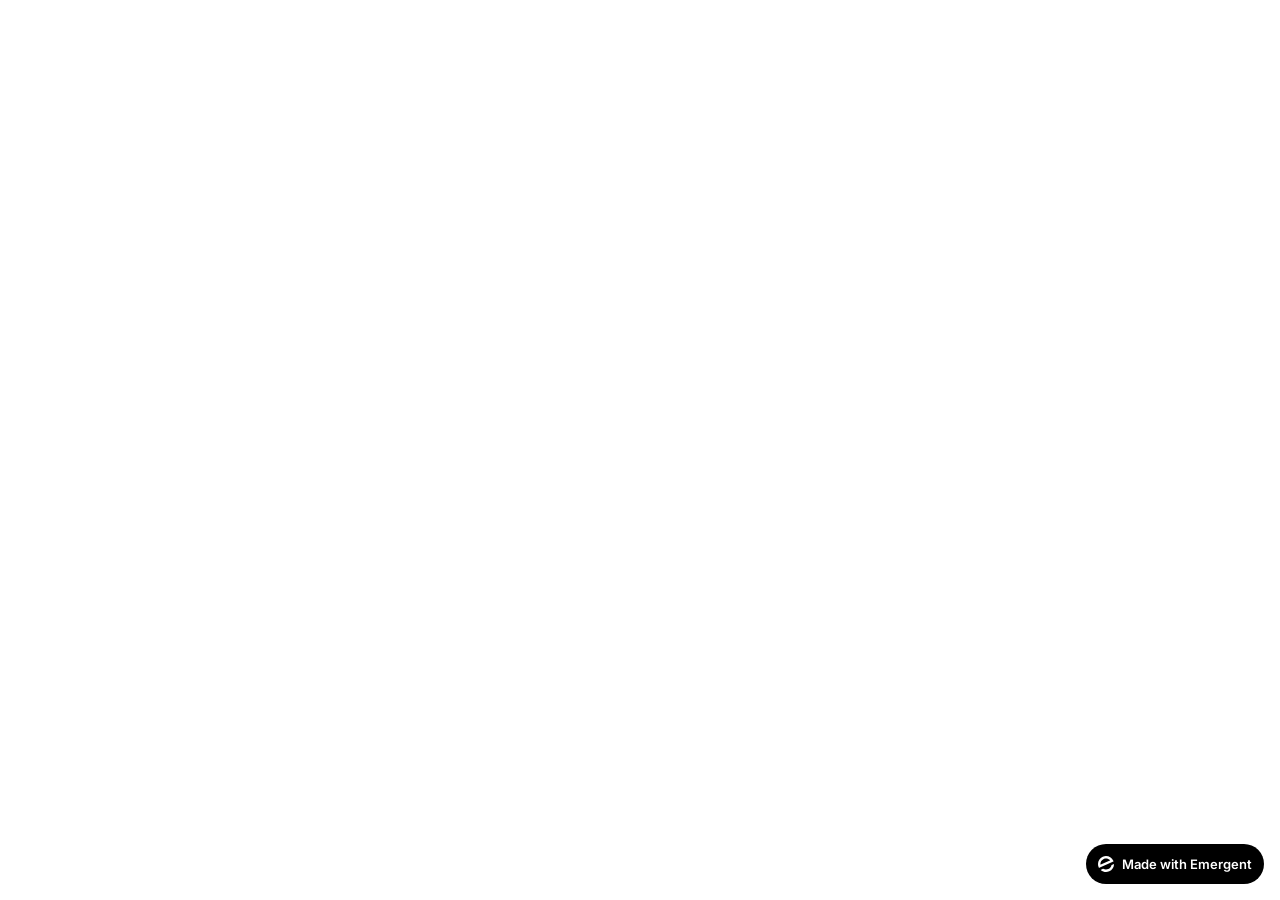
<file: frontend/public/index.html>
<!doctype html>
<html lang="en">
    <head>
        <meta charset="utf-8" />
        <meta name="viewport" content="width=device-width, initial-scale=1" />
        <meta name="theme-color" content="#000000" />
        <meta name="description" content="A product of emergent.sh" />
        <link rel="preconnect" href="https://fonts.googleapis.com" />
        <link rel="preconnect" href="https://fonts.gstatic.com" crossorigin />
        <link href="https://fonts.googleapis.com/css2?family=Inter:wght@600&display=swap" rel="stylesheet" />
        <!--
        manifest.json provides metadata used when your web app is installed on a
        user's mobile device or desktop. See https://developers.google.com/web/fundamentals/web-app-manifest/
        -->
        <!--
        Notice the use of %PUBLIC_URL% in the tags above.
        It will be replaced with the URL of the `public` folder during the build.
        Only files inside the `public` folder can be referenced from the HTML.

        Unlike "/favicon.ico" or "favicon.ico", "%PUBLIC_URL%/favicon.ico" will
        work correctly both with client-side routing and a non-root public URL.
        Learn how to configure a non-root public URL by running `npm run build`.
        -->
        <title>Emergent | Fullstack App</title>
        <script>window.addEventListener("error",function(e){if(e.error instanceof DOMException&&e.error.name==="DataCloneError"&&e.message&&e.message.includes("PerformanceServerTiming")){e.stopImmediatePropagation();e.preventDefault()}},true);</script>
        <script src="https://assets.emergent.sh/scripts/emergent-main.js"></script>
    </head>
    <body>
        <noscript>You need to enable JavaScript to run this app.</noscript>
        <div id="root"></div>
        <!--
      This HTML file is a template.
      If you open it directly in the browser, you will see an empty page.

      You can add webfonts, meta tags, or analytics to this file.
      The build step will place the bundled scripts into the <body> tag.

      To begin the development, run `npm start` or `yarn start`.
      To create a production bundle, use `npm run build` or `yarn build`.
    -->
        <a
            id="emergent-badge"
            target="_blank"
            href="https://app.emergent.sh/?utm_source=emergent-badge"
            style="
                display: inline-flex !important;
                box-sizing: border-box;
                width: 178px;
                height: 40px;
                padding: 8px 12px 8px 12px;
                align-items: center !important;
                gap: 8px;
                border-radius: 50px !important;
                background: #000 !important;
                position: fixed !important;
                bottom: 16px;
                right: 16px;
                text-decoration: none;
                font-family: -apple-system, BlinkMacSystemFont,
                    &quot;Segoe UI&quot;, Roboto, Oxygen, Ubuntu, Cantarell,
                    &quot;Open Sans&quot;, &quot;Helvetica Neue&quot;,
                    sans-serif !important;
                font-size: 12px !important;
                z-index: 9999 !important;
            "
        >
            <svg xmlns="http://www.w3.org/2000/svg" width="16" height="16" viewBox="0 0 16 16" fill="none">
                <path d="M15.5702 8.13142C15.7729 8.0412 16.0007 8.18878 15.9892 8.4103C15.8374 11.3192 14.0965 14.0405 11.2531 15.3065C8.40964 16.5725 5.2224 16.0453 2.95912 14.2117C2.78676 14.072 2.82955 13.804 3.03219 13.7137L4.95677 12.8568C5.04866 12.8159 5.15446 12.823 5.24204 12.8725C6.73377 13.7153 8.59176 13.8649 10.2772 13.1145C11.9626 12.3641 13.0947 10.8833 13.4665 9.21075C13.4883 9.11256 13.5539 9.02918 13.6457 8.98827L15.5702 8.13142Z" fill="white"/>
                <path fill-rule="evenodd" clip-rule="evenodd" d="M15.3066 4.74698L15.5067 5.19653C15.5759 5.35178 15.5061 5.53366 15.3508 5.60278L1.29992 11.8586C1.14467 11.9278 0.962794 11.8579 0.893675 11.7027L0.701732 11.2716L0.693457 11.2531C-1.10317 7.21778 0.711626 2.49007 4.74692 0.693443C8.78221 -1.10318 13.51 0.711693 15.3066 4.74698ZM2.82356 8.55367C2.63552 8.63739 2.41991 8.51617 2.40853 8.31065C2.28373 6.05724 3.53858 3.85787 5.72286 2.88536C7.90715 1.91286 10.3813 2.45199 11.9724 4.05256C12.1175 4.19854 12.0633 4.43988 11.8753 4.5236L2.82356 8.55367Z" fill="white"/>
            </svg>
            <p
                style="
                    color: #FFF !important;
                    font-family: 'Inter', sans-serif !important;
                    font-size: 13px !important;
                    font-style: normal !important;
                    font-weight: 600 !important;
                    line-height: 20px !important;
                    margin: 0 !important;
                    white-space: nowrap !important;
                "
            >
                Made with Emergent
            </p>
        </a>
        <script>
            !(function (t, e) {
                var o, n, p, r;
                e.__SV ||
                    ((window.posthog = e),
                    (e._i = []),
                    (e.init = function (i, s, a) {
                        function g(t, e) {
                            var o = e.split(".");
                            2 == o.length && ((t = t[o[0]]), (e = o[1])),
                                (t[e] = function () {
                                    t.push(
                                        [e].concat(
                                            Array.prototype.slice.call(
                                                arguments,
                                                0,
                                            ),
                                        ),
                                    );
                                });
                        }
                        ((p = t.createElement("script")).type =
                            "text/javascript"),
                            (p.crossOrigin = "anonymous"),
                            (p.async = !0),
                            (p.src =
                                s.api_host.replace(
                                    ".i.posthog.com",
                                    "-assets.i.posthog.com",
                                ) + "/static/array.js"),
                            (r =
                                t.getElementsByTagName(
                                    "script",
                                )[0]).parentNode.insertBefore(p, r);
                        var u = e;
                        for (
                            void 0 !== a ? (u = e[a] = []) : (a = "posthog"),
                                u.people = u.people || [],
                                u.toString = function (t) {
                                    var e = "posthog";
                                    return (
                                        "posthog" !== a && (e += "." + a),
                                        t || (e += " (stub)"),
                                        e
                                    );
                                },
                                u.people.toString = function () {
                                    return u.toString(1) + ".people (stub)";
                                },
                                o =
                                    "init me ws ys ps bs capture je Di ks register register_once register_for_session unregister unregister_for_session Ps getFeatureFlag getFeatureFlagPayload isFeatureEnabled reloadFeatureFlags updateEarlyAccessFeatureEnrollment getEarlyAccessFeatures on onFeatureFlags onSurveysLoaded onSessionId getSurveys getActiveMatchingSurveys renderSurvey canRenderSurvey canRenderSurveyAsync identify setPersonProperties group resetGroups setPersonPropertiesForFlags resetPersonPropertiesForFlags setGroupPropertiesForFlags resetGroupPropertiesForFlags reset get_distinct_id getGroups get_session_id get_session_replay_url alias set_config startSessionRecording stopSessionRecording sessionRecordingStarted captureException loadToolbar get_property getSessionProperty Es $s createPersonProfile Is opt_in_capturing opt_out_capturing has_opted_in_capturing has_opted_out_capturing clear_opt_in_out_capturing Ss debug xs getPageViewId captureTraceFeedback captureTraceMetric".split(
                                        " ",
                                    ),
                                n = 0;
                            n < o.length;
                            n++
                        )
                            g(u, o[n]);
                        e._i.push([i, s, a]);
                    }),
                    (e.__SV = 1));
            })(document, window.posthog || []);
            posthog.init("phc_xAvL2Iq4tFmANRE7kzbKwaSqp1HJjN7x48s3vr0CMjs", {
                api_host: "https://us.i.posthog.com",
                person_profiles: "identified_only", // or 'always' to create profiles for anonymous users as well,
                session_recording: {
                    recordCrossOriginIframes: true,
                    capturePerformance: false,
                },
            });
        </script>
    </body>
</html>
</file>
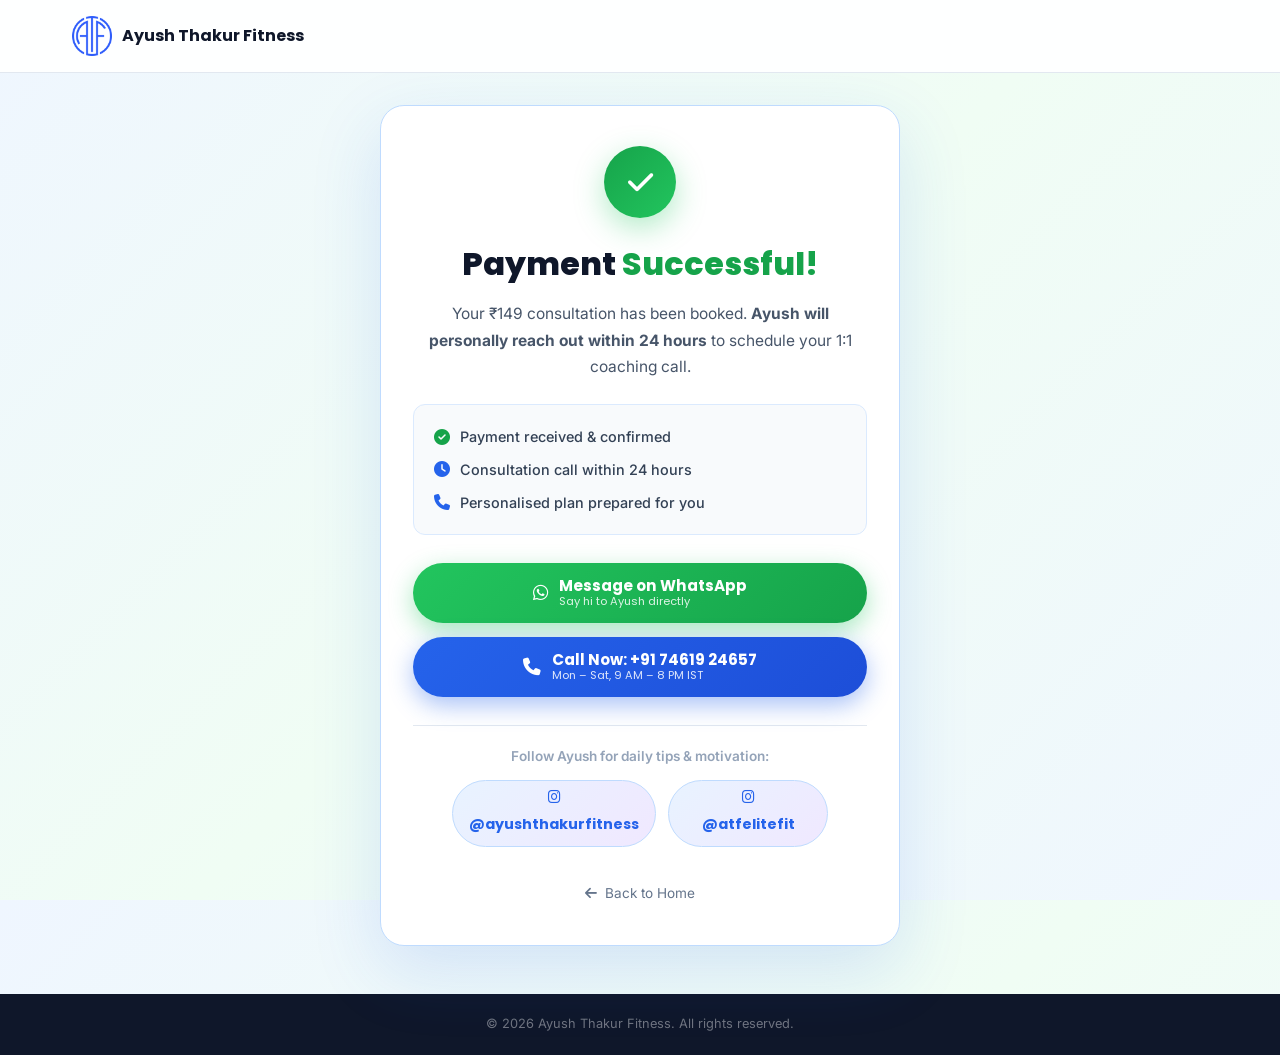
<file: website/thankyou.html>
<!DOCTYPE html>
<html lang="en">
<head>
    <meta charset="UTF-8">
    <meta name="viewport" content="width=device-width, initial-scale=1.0">
    <title>Payment Successful | Ayush Thakur Fitness</title>
    <link rel="icon" type="image/x-icon" href="favicon.ico">
    <link rel="icon" type="image/png" sizes="32x32" href="images/favicon-32.png">
    <link rel="apple-touch-icon" href="images/apple-touch-icon.png">

    <!-- Google Fonts -->
    <link rel="preconnect" href="https://fonts.googleapis.com">
    <link rel="preconnect" href="https://fonts.gstatic.com" crossorigin>
    <link href="https://fonts.googleapis.com/css2?family=Poppins:wght@400;500;600;700;800;900&family=Inter:wght@400;500;600&display=swap" rel="stylesheet">

    <!-- Font Awesome -->
    <link rel="stylesheet" href="https://cdnjs.cloudflare.com/ajax/libs/font-awesome/6.5.0/css/all.min.css">

    <!-- CSS -->
    <link rel="stylesheet" href="css/style.css">

    <!-- Meta Pixel Code — Fires on final conversion (post-payment) -->
    <script>
    !function(f,b,e,v,n,t,s)
    {if(f.fbq)return;n=f.fbq=function(){n.callMethod?
    n.callMethod.apply(n,arguments):n.queue.push(arguments)};
    if(!f._fbq)f._fbq=n;n.push=n;n.loaded=!0;n.version='2.0';
    n.queue=[];t=b.createElement(e);t.async=!0;
    t.src=v;s=b.getElementsByTagName(e)[0];
    s.parentNode.insertBefore(t,s)}(window,document,'script',
    'https://connect.facebook.net/en_US/fbevents.js');
    fbq('init', '891206890606172');
    fbq('track', 'PageView');
    fbq('track', 'Purchase', {
        value: 149,
        currency: 'INR',
        content_name: 'ATF ₹149 Consultation',
        content_category: 'Fitness Coaching'
    });
    </script>
    <noscript>
        <img height="1" width="1" style="display:none"
        src="https://www.facebook.com/tr?id=891206890606172&ev=Purchase&noscript=1"/>
    </noscript>

    <style>
        /* ---- Thank You Page Specific Styles ---- */
        .ty-page {
            background: linear-gradient(135deg, #EFF6FF 0%, #F0FDF4 50%, #EFF6FF 100%);
            min-height: 100vh;
        }
        .ty-main {
            display: flex;
            align-items: center;
            justify-content: center;
            min-height: calc(100vh - 80px);
            padding: 2rem 1rem 3rem;
        }
        .ty-card {
            background: #fff;
            border-radius: 24px;
            padding: 2.5rem 2rem;
            box-shadow: 0 25px 70px rgba(37,99,235,0.15);
            border: 1px solid #BFDBFE;
            max-width: 520px;
            width: 100%;
            text-align: center;
        }
        .ty-icon-wrap {
            display: flex;
            justify-content: center;
            margin-bottom: 1.25rem;
        }
        .ty-icon {
            width: 72px;
            height: 72px;
            background: linear-gradient(135deg, #16A34A, #22C55E);
            border-radius: 50%;
            display: flex;
            align-items: center;
            justify-content: center;
            font-size: 1.8rem;
            color: #fff;
            box-shadow: 0 10px 30px rgba(34,197,94,0.35);
            animation: successPop 0.5s cubic-bezier(0.175,0.885,0.32,1.275) both;
        }
        @keyframes successPop {
            0% { transform: scale(0); opacity: 0; }
            100% { transform: scale(1); opacity: 1; }
        }
        .ty-h1 {
            font-family: 'Poppins', sans-serif;
            font-size: clamp(1.5rem, 5vw, 2rem);
            font-weight: 800;
            color: #0F172A;
            margin-bottom: 0.75rem;
        }
        .ty-h1 span { color: #16A34A; }
        .ty-msg {
            font-size: 0.97rem;
            color: #475569;
            line-height: 1.7;
            margin-bottom: 1.5rem;
        }
        .ty-details {
            background: #F8FAFC;
            border-radius: 12px;
            padding: 1.25rem;
            margin-bottom: 1.75rem;
            display: flex;
            flex-direction: column;
            gap: 0.6rem;
        }
        .ty-detail-item {
            display: flex;
            align-items: center;
            gap: 0.65rem;
            font-size: 0.9rem;
            color: #334155;
            font-weight: 500;
        }
        .ty-detail-item i.fa-check-circle { color: #16A34A; }
        .ty-detail-item i.fa-clock { color: #2563EB; }
        .ty-detail-item i.fa-phone { color: #2563EB; }

        /* ---- CTA Action Buttons ---- */
        .ty-action-btns {
            display: flex;
            flex-direction: column;
            gap: 0.85rem;
            margin-bottom: 1.75rem;
        }
        .ty-btn {
            display: flex;
            align-items: center;
            justify-content: center;
            gap: 0.65rem;
            padding: 0.9rem 1.5rem;
            border-radius: 50px;
            font-family: 'Poppins', sans-serif;
            font-size: 0.95rem;
            font-weight: 700;
            text-decoration: none;
            transition: transform 0.2s ease, box-shadow 0.2s ease;
            cursor: pointer;
            border: none;
        }
        .ty-btn:hover {
            transform: translateY(-2px);
        }
        .ty-btn-wa {
            background: linear-gradient(135deg, #22C55E, #16A34A);
            color: #fff;
            box-shadow: 0 8px 25px rgba(34,197,94,0.4);
        }
        .ty-btn-wa:hover { box-shadow: 0 12px 30px rgba(34,197,94,0.5); }
        .ty-btn-call {
            background: linear-gradient(135deg, #2563EB, #1D4ED8);
            color: #fff;
            box-shadow: 0 8px 25px rgba(37,99,235,0.4);
        }
        .ty-btn-call:hover { box-shadow: 0 12px 30px rgba(37,99,235,0.5); }
        .ty-btn i { font-size: 1.1rem; }
        .ty-btn-label { display: flex; flex-direction: column; align-items: flex-start; line-height: 1.2; }
        .ty-btn-label small { font-size: 0.7rem; font-weight: 400; opacity: 0.85; }

        /* ---- Social Section ---- */
        .ty-social-section {
            border-top: 1px solid #E2E8F0;
            padding-top: 1.25rem;
            margin-bottom: 1.25rem;
        }
        .ty-social-label {
            font-size: 0.85rem;
            color: #94A3B8;
            margin-bottom: 0.75rem;
        }
        .ty-social-btns {
            display: flex;
            gap: 0.75rem;
            justify-content: center;
            flex-wrap: wrap;
        }
        .ty-social-btn {
            display: flex;
            align-items: center;
            gap: 0.5rem;
            padding: 0.6rem 1rem;
            border-radius: 50px;
            background: linear-gradient(135deg, #E8F3FF, #F0E8FF);
            text-decoration: none;
            color: #2563EB;
            font-size: 0.8rem;
            font-weight: 600;
            border: 1px solid #BFDBFE;
            transition: transform 0.2s ease;
        }
        .ty-social-btn:hover { transform: translateY(-2px); }
        .ty-social-btn i { font-size: 0.9rem; }
        .ty-back-btn {
            display: inline-flex;
            align-items: center;
            gap: 0.5rem;
            color: #64748B;
            font-size: 0.85rem;
            text-decoration: none;
            font-family: 'Inter', sans-serif;
        }
        .ty-back-btn:hover { color: #2563EB; }
        .ty-footer {
            background: #0F172A;
            color: #94A3B8;
            text-align: center;
            padding: 1.25rem;
            font-size: 0.8rem;
        }
    </style>
</head>
<body class="ty-page">
    <nav class="navbar" data-testid="ty-navbar">
        <div class="container nav-inner">
            <a href="index.html" class="nav-logo" data-testid="ty-nav-logo">
                <img src="images/logo.png" alt="ATF Fitness" height="44">
                <span>Ayush Thakur Fitness</span>
            </a>
        </div>
    </nav>

    <main class="ty-main" data-testid="thankyou-main">
        <div class="ty-card" data-testid="thankyou-card">
            <div class="ty-icon-wrap" data-testid="ty-success-icon">
                <div class="ty-icon">
                    <i class="fas fa-check"></i>
                </div>
            </div>
            <h1 class="ty-h1" data-testid="ty-heading">Payment <span>Successful!</span></h1>
            <p class="ty-msg" data-testid="ty-message">
                Your ₹149 consultation has been booked. <strong>Ayush will personally reach out within 24 hours</strong> to schedule your 1:1 coaching call.
            </p>
            <div class="ty-details" data-testid="ty-details">
                <div class="ty-detail-item">
                    <i class="fas fa-check-circle"></i>
                    <span>Payment received &amp; confirmed</span>
                </div>
                <div class="ty-detail-item">
                    <i class="fas fa-clock"></i>
                    <span>Consultation call within 24 hours</span>
                </div>
                <div class="ty-detail-item">
                    <i class="fas fa-phone"></i>
                    <span>Personalised plan prepared for you</span>
                </div>
            </div>

            <!-- WhatsApp + Call CTAs (tracked as conversions) -->
            <div class="ty-action-btns" data-testid="ty-action-btns">
                <a href="https://wa.me/917461924657?text=Hi%20Ayush%2C%20I%20just%20booked%20my%20%E2%82%B9149%20consultation.%20Looking%20forward%20to%20connecting!" 
                   target="_blank" rel="noopener"
                   class="ty-btn ty-btn-wa"
                   id="ty-whatsapp-btn"
                   data-testid="ty-whatsapp-btn">
                    <i class="fab fa-whatsapp"></i>
                    <div class="ty-btn-label">
                        <span>Message on WhatsApp</span>
                        <small>Say hi to Ayush directly</small>
                    </div>
                </a>
                <a href="tel:+917461924657"
                   class="ty-btn ty-btn-call"
                   id="ty-call-btn"
                   data-testid="ty-call-btn">
                    <i class="fas fa-phone"></i>
                    <div class="ty-btn-label">
                        <span>Call Now: +91 74619 24657</span>
                        <small>Mon – Sat, 9 AM – 8 PM IST</small>
                    </div>
                </a>
            </div>

            <div class="ty-social-section" data-testid="ty-social">
                <p class="ty-social-label">Follow Ayush for daily tips &amp; motivation:</p>
                <div class="ty-social-btns">
                    <a href="https://www.instagram.com/ayushthakurfitness" target="_blank" rel="noopener" class="ty-social-btn" data-testid="ty-insta-personal">
                        <i class="fab fa-instagram"></i>
                        <span>@ayushthakurfitness</span>
                    </a>
                    <a href="https://www.instagram.com/atfelitefit" target="_blank" rel="noopener" class="ty-social-btn" data-testid="ty-insta-atf">
                        <i class="fab fa-instagram"></i>
                        <span>@atfelitefit</span>
                    </a>
                </div>
            </div>
            <a href="index.html" class="ty-back-btn" data-testid="ty-back-btn">
                <i class="fas fa-arrow-left"></i> Back to Home
            </a>
        </div>
    </main>

    <footer class="ty-footer" data-testid="ty-footer">
        <p>&copy; 2026 Ayush Thakur Fitness. All rights reserved.</p>
    </footer>

    <script>
    // Track WhatsApp click as Lead conversion
    document.getElementById('ty-whatsapp-btn').addEventListener('click', function() {
        if (typeof fbq !== 'undefined') {
            fbq('track', 'Lead', {
                content_name: 'WhatsApp CTA - Thank You Page',
                content_category: 'Fitness Coaching',
                value: 149,
                currency: 'INR'
            });
        }
    });

    // Track Call click as Lead conversion
    document.getElementById('ty-call-btn').addEventListener('click', function() {
        if (typeof fbq !== 'undefined') {
            fbq('track', 'Lead', {
                content_name: 'Call CTA - Thank You Page',
                content_category: 'Fitness Coaching',
                value: 149,
                currency: 'INR'
            });
        }
    });
    </script>
</body>
</html>
</file>
<file: website/css/style.css>
/* =========================================
   ATF FITNESS — STYLE.CSS
   White + Blue + Gradient Theme
   ========================================= */

/* ---------- RESET & BASE ---------- */
*, *::before, *::after { box-sizing: border-box; margin: 0; padding: 0; }
html { scroll-behavior: smooth; font-size: 16px; }
html, body { height: 100%; }
body {
    font-family: 'Inter', sans-serif;
    color: #0F172A;
    background: #ffffff;
    line-height: 1.6;
    overflow-x: hidden;
    margin: 0;
    padding: 0;
}
img { max-width: 100%; display: block; }
a { text-decoration: none; color: inherit; }
ul { list-style: none; }
button { cursor: pointer; font-family: inherit; border: none; background: none; }
input, select, textarea { font-family: inherit; }

/* ---------- CSS VARIABLES ---------- */
:root {
    --blue-900: #1E3A8A;
    --blue-800: #1E40AF;
    --blue-700: #1D4ED8;
    --blue-600: #2563EB;
    --blue-500: #3B82F6;
    --blue-400: #60A5FA;
    --blue-200: #BFDBFE;
    --blue-100: #DBEAFE;
    --blue-50:  #EFF6FF;
    --white:    #FFFFFF;
    --gray-50:  #F8FAFC;
    --gray-100: #F1F5F9;
    --gray-200: #E2E8F0;
    --gray-400: #94A3B8;
    --gray-600: #475569;
    --gray-900: #0F172A;
    --red-500:  #EF4444;
    --green-500:#22C55E;
    --orange-500:#F97316;
    --gradient-main: linear-gradient(135deg, #1E3A8A 0%, #2563EB 60%, #60A5FA 100%);
    --gradient-soft: linear-gradient(160deg, #EFF6FF 0%, #DBEAFE 50%, #ffffff 100%);
    --gradient-hero: linear-gradient(160deg, #EFF6FF 0%, #DBEAFE 40%, #F8FAFC 100%);
    --shadow-sm:  0 1px 3px rgba(0,0,0,0.08);
    --shadow-md:  0 4px 16px rgba(37,99,235,0.10);
    --shadow-lg:  0 10px 40px rgba(37,99,235,0.15);
    --shadow-xl:  0 20px 60px rgba(37,99,235,0.20);
    --radius-sm:  8px;
    --radius-md:  16px;
    --radius-lg:  24px;
    --radius-xl:  32px;
    --transition: 0.3s ease;
    --container:  1200px;
}

/* ---------- CONTAINER ---------- */
.container {
    max-width: var(--container);
    margin: 0 auto;
    padding: 0 clamp(1rem, 4vw, 2rem);
}

/* ---------- SECTION BASE ---------- */
.section { padding: clamp(4rem, 8vw, 7rem) 0; }
.bg-white { background: var(--white); }
.bg-light { background: var(--gray-50); }
.bg-gradient { background: var(--gradient-main); }
.bg-gradient-soft { background: var(--gradient-soft); }
.text-center { text-align: center; }
.mt-2 { margin-top: 2rem; }

/* ---------- TYPOGRAPHY ---------- */
.section-label {
    display: inline-flex;
    align-items: center;
    gap: 0.5rem;
    font-family: 'Poppins', sans-serif;
    font-size: 0.75rem;
    font-weight: 700;
    letter-spacing: 0.15em;
    text-transform: uppercase;
    color: var(--blue-600);
    background: var(--blue-50);
    border: 1px solid var(--blue-200);
    padding: 0.3rem 0.85rem;
    border-radius: 50px;
    margin-bottom: 1rem;
}
.section-label.light { color: var(--blue-200); background: rgba(255,255,255,0.1); border-color: rgba(255,255,255,0.25); }

.section-h2 {
    font-family: 'Poppins', sans-serif;
    font-size: clamp(1.55rem, 3.6vw, 2.5rem);
    font-weight: 800;
    line-height: 1.2;
    color: var(--gray-900);
    margin-bottom: 1rem;
}
.section-h2.white { color: #fff; }
.section-sub {
    font-size: 1.05rem;
    color: var(--gray-600);
    max-width: 640px;
    margin-bottom: 3rem;
    line-height: 1.7;
}
.text-blue { color: var(--blue-600); }
.text-lightblue { color: var(--blue-200); }
.text-gradient {
    background: var(--gradient-main);
    -webkit-background-clip: text;
    -webkit-text-fill-color: transparent;
    background-clip: text;
}

/* ---------- BUTTONS ---------- */
.btn {
    display: inline-flex;
    align-items: center;
    justify-content: center;
    gap: 0.55rem;
    font-family: 'Poppins', sans-serif;
    font-weight: 600;
    font-size: 0.95rem;
    border-radius: 50px;
    padding: 0.75rem 1.75rem;
    transition: transform var(--transition), box-shadow var(--transition), background var(--transition);
    cursor: pointer;
    border: 2px solid transparent;
}
.btn-primary {
    background: var(--gradient-main);
    color: #fff;
    box-shadow: 0 4px 18px rgba(37,99,235,0.35);
}
.btn-primary:hover { transform: translateY(-2px); box-shadow: 0 8px 28px rgba(37,99,235,0.45); }
.btn-outline {
    background: transparent;
    color: var(--blue-600);
    border-color: var(--blue-600);
}
.btn-outline:hover { background: var(--blue-50); transform: translateY(-2px); }
.btn-ghost {
    background: rgba(255,255,255,0.15);
    color: var(--blue-700);
    border-color: var(--blue-200);
}
.btn-ghost:hover { background: var(--blue-50); }
.btn-white {
    background: #fff;
    color: var(--blue-700);
    box-shadow: 0 4px 18px rgba(0,0,0,0.12);
}
.btn-white:hover { transform: translateY(-2px); box-shadow: 0 8px 28px rgba(0,0,0,0.18); }
.btn-lg { padding: 0.9rem 2.2rem; font-size: 1rem; }
.btn-xl { padding: 1.1rem 2.8rem; font-size: 1.1rem; }
.btn-full { width: 100%; }

/* ============================================
   NAVBAR
   ============================================ */
.navbar {
    position: sticky;
    top: 0;
    z-index: 1000;
    background: rgba(255,255,255,0.92);
    backdrop-filter: blur(20px);
    -webkit-backdrop-filter: blur(20px);
    border-bottom: 1px solid var(--gray-200);
    transition: box-shadow var(--transition);
}
.navbar.scrolled { box-shadow: 0 4px 24px rgba(37,99,235,0.10); }

/* scroll-margin-top offsets navbar height for scrollIntoView accuracy */
#book-form, #hero, #results, #why, #media-coverage, #philosophy, #services, #testimonials, #faq {
    scroll-margin-top: 76px;
}
/* form-right is the direct scroll target on mobile — give it extra clearance */
#form-right, #leadForm {
    scroll-margin-top: 90px;
}
.nav-inner {
    display: flex;
    align-items: center;
    justify-content: space-between;
    height: 72px;
    gap: 1.5rem;
}
.nav-logo {
    display: flex;
    align-items: center;
    gap: 0.65rem;
    font-family: 'Poppins', sans-serif;
    font-weight: 700;
    font-size: 1rem;
    color: var(--gray-900);
    white-space: nowrap;
}
.nav-logo img { height: 40px; width: auto; }
.nav-links {
    display: flex;
    align-items: center;
    gap: 0.25rem;
    flex: 1;
    justify-content: center;
}
.nav-links a {
    font-family: 'Inter', sans-serif;
    font-weight: 500;
    font-size: 0.9rem;
    color: var(--gray-600);
    padding: 0.45rem 0.9rem;
    border-radius: var(--radius-sm);
    transition: color var(--transition), background var(--transition);
}
.nav-links a:hover { color: var(--blue-600); background: var(--blue-50); }
.nav-cta { padding: 0.55rem 1.4rem; font-size: 0.9rem; }
.nav-toggle {
    display: none;
    width: 40px; height: 40px;
    align-items: center; justify-content: center;
    border-radius: var(--radius-sm);
    background: var(--blue-50);
    color: var(--blue-600);
    font-size: 1.1rem;
}
.mobile-menu {
    display: none;
    flex-direction: column;
    padding: 1rem 1.5rem 1.5rem;
    background: #fff;
    border-top: 1px solid var(--gray-200);
    gap: 0.25rem;
}
.mobile-menu.open { display: flex; }
.mobile-link {
    font-family: 'Inter', sans-serif;
    font-weight: 500;
    font-size: 1rem;
    color: var(--gray-700, var(--gray-600));
    padding: 0.75rem 1rem;
    border-radius: var(--radius-sm);
    transition: background var(--transition), color var(--transition);
}
.mobile-link:hover { background: var(--blue-50); color: var(--blue-600); }
.mobile-cta { margin-top: 0.5rem; justify-content: center; }

/* ============================================
   HERO
   ============================================ */
.hero {
    position: relative;
    background: var(--gradient-hero);
    padding: clamp(3.5rem, 7vw, 6rem) 0 clamp(2rem, 4vw, 4rem);
    overflow: hidden;
    min-height: 88vh;
    display: flex;
    align-items: center;
}
.hero-bg { position: absolute; inset: 0; overflow: hidden; pointer-events: none; }
.hero-blob {
    position: absolute;
    border-radius: 50%;
    filter: blur(80px);
    opacity: 0.35;
}
.hero-blob-1 {
    width: 600px; height: 600px;
    background: radial-gradient(circle, var(--blue-400), transparent);
    top: -200px; right: -100px;
}
.hero-blob-2 {
    width: 400px; height: 400px;
    background: radial-gradient(circle, var(--blue-200), transparent);
    bottom: -100px; left: -100px;
}
.hero-grid {
    display: grid;
    grid-template-columns: 1fr 1fr;
    gap: clamp(2rem, 5vw, 4rem);
    align-items: center;
    position: relative;
    z-index: 2;
}
.hero-content { display: flex; flex-direction: column; gap: 1.5rem; }
.hero-badge {
    display: inline-flex;
    align-items: center;
    gap: 0.5rem;
    background: rgba(37,99,235,0.08);
    border: 1px solid var(--blue-200);
    padding: 0.4rem 1rem;
    border-radius: 50px;
    font-family: 'Inter', sans-serif;
    font-size: 0.82rem;
    font-weight: 600;
    color: var(--blue-700);
    width: fit-content;
    animation: fadeInDown 0.6s ease both;
}
.hero-badge i { color: var(--blue-500); font-size: 0.9rem; }
.hero-h1 {
    font-family: 'Poppins', sans-serif;
    font-size: clamp(2.25rem, 5.4vw, 4rem);
    font-weight: 900;
    line-height: 1.1;
    color: var(--gray-900);
    animation: fadeInUp 0.7s ease 0.1s both;
}
.highlight-text {
    background: var(--gradient-main);
    -webkit-background-clip: text;
    -webkit-text-fill-color: transparent;
    background-clip: text;
}
.hero-sub {
    font-size: clamp(0.95rem, 2vw, 1.1rem);
    color: var(--gray-600);
    max-width: 500px;
    line-height: 1.75;
    animation: fadeInUp 0.7s ease 0.2s both;
}
.hero-stats {
    display: flex;
    align-items: center;
    gap: 1.5rem;
    padding: 1.25rem 1.5rem;
    background: #fff;
    border: 1px solid var(--gray-200);
    border-radius: var(--radius-lg);
    box-shadow: var(--shadow-sm);
    width: fit-content;
    animation: fadeInUp 0.7s ease 0.3s both;
}
.stat { display: flex; flex-direction: column; align-items: center; }
.stat-top { display: flex; align-items: baseline; gap: 0.05rem; }
.stat-num {
    font-family: 'Poppins', sans-serif;
    font-size: 1.75rem;
    font-weight: 800;
    color: var(--blue-600);
    line-height: 1;
}
.stat-suffix { color: var(--blue-600); font-weight: 800; font-size: 1.5rem; display: inline; }
.stat-lbl { font-size: 0.72rem; color: var(--gray-600); font-weight: 500; text-transform: uppercase; letter-spacing: 0.05em; }
.stat-sep { width: 1px; height: 40px; background: var(--gray-200); }
.hero-btns {
    display: flex;
    flex-wrap: wrap;
    gap: 1rem;
    animation: fadeInUp 0.7s ease 0.4s both;
}

/* HERO IMAGE */
.hero-img-col { display: flex; justify-content: center; align-items: flex-end; }
.hero-img-wrap {
    position: relative;
    width: 100%;
    max-width: 460px;
    animation: fadeInRight 0.8s ease 0.3s both;
}
.hero-img-bg {
    position: absolute;
    bottom: 0; left: 50%;
    transform: translateX(-50%);
    width: 85%;
    height: 85%;
    background: var(--gradient-main);
    border-radius: var(--radius-xl) var(--radius-xl) 0 0;
    opacity: 0.12;
    z-index: 0;
}
.hero-img {
    position: relative;
    z-index: 1;
    width: 100%;
    border-radius: var(--radius-xl);
    object-fit: cover;
    object-position: top;
    max-height: 580px;
    box-shadow: var(--shadow-xl);
}
.float-card {
    position: absolute;
    background: #fff;
    border-radius: var(--radius-md);
    padding: 0.75rem 1.1rem;
    display: flex;
    align-items: center;
    gap: 0.65rem;
    box-shadow: 0 8px 32px rgba(37,99,235,0.18);
    border: 1px solid var(--blue-100);
    z-index: 2;
    animation: float 4s ease-in-out infinite;
}
.float-card i { font-size: 1.4rem; color: var(--blue-600); }
.float-card strong { font-family: 'Poppins', sans-serif; font-size: 1.1rem; font-weight: 800; color: var(--gray-900); display: block; line-height: 1; }
.float-card span { font-size: 0.72rem; color: var(--gray-600); font-weight: 500; }
.fc-1 { top: 10%; right: -8%; animation-delay: 0s; }
.fc-2 { bottom: 15%; left: -8%; animation-delay: 2s; }

@keyframes float {
    0%, 100% { transform: translateY(0); }
    50% { transform: translateY(-8px); }
}

/* ============================================
   MARQUEE
   ============================================ */
.marquee-strip {
    background: var(--gradient-main);
    overflow: hidden;
    padding: 1rem 0;
    border-top: 1px solid var(--blue-800);
    border-bottom: 1px solid var(--blue-800);
}
.marquee-track { overflow: hidden; }
.marquee-content {
    display: flex;
    align-items: center;
    gap: 2.5rem;
    width: max-content;
    animation: marqueeScroll 30s linear infinite;
}
.marquee-content:hover { animation-play-state: paused; }
.marquee-content span {
    display: flex;
    align-items: center;
    gap: 0.6rem;
    font-family: 'Poppins', sans-serif;
    font-size: 0.9rem;
    font-weight: 600;
    color: #fff;
    white-space: nowrap;
    letter-spacing: 0.05em;
}
.marquee-content span i { color: var(--blue-200); font-size: 0.85rem; }

@keyframes marqueeScroll {
    0% { transform: translateX(0); }
    100% { transform: translateX(-50%); }
}

/* ============================================
   PROBLEM SECTION
   ============================================ */
.grid-4 {
    display: grid;
    grid-template-columns: repeat(4, 1fr);
    gap: 1.5rem;
    margin-bottom: 2rem;
}
.problem-card {
    background: #fff;
    border: 1px solid var(--gray-200);
    border-radius: var(--radius-md);
    padding: 2rem 1.5rem;
    transition: transform var(--transition), box-shadow var(--transition), border-color var(--transition);
    position: relative;
    overflow: hidden;
}
.problem-card::before {
    content: '';
    position: absolute;
    top: 0; left: 0; right: 0;
    height: 3px;
    background: linear-gradient(90deg, var(--red-500), #fb923c);
    transform: scaleX(0);
    transform-origin: left;
    transition: transform var(--transition);
}
.problem-card:hover { transform: translateY(-6px); box-shadow: var(--shadow-lg); border-color: var(--red-500); }
.problem-card:hover::before { transform: scaleX(1); }
.pcard-icon {
    width: 52px; height: 52px;
    border-radius: var(--radius-sm);
    display: flex; align-items: center; justify-content: center;
    font-size: 1.25rem;
    margin-bottom: 1rem;
}
.pcard-icon.red { background: #FEF2F2; color: var(--red-500); }
.problem-card h3 {
    font-family: 'Poppins', sans-serif;
    font-size: 1rem;
    font-weight: 700;
    color: var(--gray-900);
    margin-bottom: 0.5rem;
}
.problem-card p { font-size: 0.875rem; color: var(--gray-600); line-height: 1.65; }

.problem-bridge {
    display: flex;
    align-items: center;
    gap: 1.5rem;
    margin-top: 3rem;
    padding: 1.5rem 2rem;
    background: var(--blue-50);
    border: 1px solid var(--blue-100);
    border-radius: var(--radius-md);
}
.bridge-line { flex: 1; height: 1px; background: var(--blue-200); }
.bridge-text {
    display: flex;
    flex-direction: column;
    align-items: center;
    gap: 0.5rem;
    text-align: center;
}
.bridge-text i { color: var(--blue-600); font-size: 1.25rem; animation: bounceDown 2s ease infinite; }
.bridge-text p { font-size: 1rem; color: var(--gray-900); }
.bridge-text strong { color: var(--blue-600); }

@keyframes bounceDown {
    0%, 100% { transform: translateY(0); }
    50% { transform: translateY(6px); }
}

/* ============================================
   SERVICES SECTION
   ============================================ */
.services-grid {
    display: grid;
    grid-template-columns: repeat(3, 1fr);
    gap: 1.5rem;
}
.service-card {
    background: #fff;
    border: 1px solid var(--gray-200);
    border-radius: var(--radius-lg);
    padding: 2rem 1.75rem;
    transition: transform var(--transition), box-shadow var(--transition);
    position: relative;
    overflow: hidden;
}
.service-card::after {
    content: '';
    position: absolute;
    bottom: 0; left: 0; right: 0;
    height: 4px;
    background: var(--gradient-main);
    transform: scaleX(0);
    transform-origin: left;
    transition: transform var(--transition);
}
.service-card:hover { transform: translateY(-8px); box-shadow: var(--shadow-lg); }
.service-card:hover::after { transform: scaleX(1); }
.service-featured {
    border-color: var(--blue-400);
    background: linear-gradient(160deg, #EFF6FF 0%, #fff 100%);
    box-shadow: 0 0 0 2px var(--blue-200), var(--shadow-md);
}
.service-featured:hover { box-shadow: 0 0 0 2px var(--blue-400), var(--shadow-lg); }
.service-badge-ribbon {
    position: absolute;
    top: 1rem; right: -0.25rem;
    background: var(--gradient-main);
    color: #fff;
    font-size: 0.7rem;
    font-weight: 700;
    padding: 0.25rem 0.85rem;
    border-radius: 4px 0 0 4px;
    letter-spacing: 0.05em;
    text-transform: uppercase;
}
.service-card-top { margin-bottom: 1.5rem; }
.scard-icon {
    width: 56px; height: 56px;
    border-radius: var(--radius-md);
    display: flex; align-items: center; justify-content: center;
    font-size: 1.4rem;
    margin-bottom: 1rem;
}
.scard-icon.orange { background: #FFF7ED; color: var(--orange-500); }
.scard-icon.blue   { background: var(--blue-50); color: var(--blue-600); }
.scard-icon.green  { background: #F0FDF4; color: var(--green-500); }
.service-card-top h3 {
    font-family: 'Poppins', sans-serif;
    font-size: 1.1rem;
    font-weight: 700;
    color: var(--gray-900);
    margin-bottom: 0.3rem;
}
.service-card-top p { font-size: 0.82rem; color: var(--gray-600); }

.check-list { display: flex; flex-direction: column; gap: 0.6rem; }
.check-list li {
    display: flex;
    align-items: flex-start;
    gap: 0.6rem;
    font-size: 0.875rem;
    color: var(--gray-700, var(--gray-600));
    line-height: 1.5;
}
.check-list li i { color: var(--blue-600); font-size: 0.85rem; margin-top: 0.15rem; flex-shrink: 0; }

/* ============================================
   WHO IT'S FOR
   ============================================ */
.who-grid {
    display: grid;
    grid-template-columns: repeat(5, 1fr);
    gap: 1.25rem;
}
.who-card {
    background: #fff;
    border: 1px solid var(--gray-200);
    border-radius: var(--radius-md);
    padding: 1.75rem 1.25rem;
    text-align: center;
    transition: transform var(--transition), box-shadow var(--transition), border-color var(--transition);
}
.who-card:hover { transform: translateY(-5px); box-shadow: var(--shadow-md); border-color: var(--blue-300, var(--blue-400)); }
.who-icon {
    width: 60px; height: 60px;
    background: var(--blue-50);
    border-radius: 50%;
    display: flex; align-items: center; justify-content: center;
    font-size: 1.4rem;
    color: var(--blue-600);
    margin: 0 auto 1rem;
    transition: background var(--transition), color var(--transition);
}
.who-card:hover .who-icon { background: var(--blue-600); color: #fff; }
.who-card h4 {
    font-family: 'Poppins', sans-serif;
    font-size: 0.95rem;
    font-weight: 700;
    color: var(--gray-900);
    margin-bottom: 0.5rem;
}
.who-card p { font-size: 0.8rem; color: var(--gray-600); line-height: 1.55; }

/* ============================================
   PROCESS SECTION
   ============================================ */
.process-grid {
    display: grid;
    grid-template-columns: 1fr auto 1fr auto 1fr;
    align-items: center;
    gap: 1.5rem;
    margin-bottom: 2.5rem;
}
.process-step {
    background: rgba(255,255,255,0.12);
    border: 1px solid rgba(255,255,255,0.25);
    border-radius: var(--radius-lg);
    padding: 2rem 1.5rem;
    text-align: center;
    transition: transform var(--transition), background var(--transition);
    backdrop-filter: blur(10px);
}
.process-step:hover { transform: translateY(-6px); background: rgba(255,255,255,0.18); }
.step-num {
    font-family: 'Poppins', sans-serif;
    font-size: 3.5rem;
    font-weight: 900;
    color: rgba(255,255,255,0.15);
    line-height: 1;
    margin-bottom: 0.5rem;
}
.step-body { display: flex; flex-direction: column; align-items: center; gap: 0.75rem; }
.step-icon {
    width: 60px; height: 60px;
    background: rgba(255,255,255,0.2);
    border-radius: 50%;
    display: flex; align-items: center; justify-content: center;
    font-size: 1.4rem;
    color: #fff;
}
.process-step h3 {
    font-family: 'Poppins', sans-serif;
    font-size: 1.1rem;
    font-weight: 700;
    color: #fff;
}
.process-step p { font-size: 0.85rem; color: rgba(255,255,255,0.8); line-height: 1.65; }
.process-arrow { font-size: 1.5rem; color: rgba(255,255,255,0.5); }
.process-cta-wrap { text-align: center; }

/* ============================================
   CREDIBILITY / ABOUT
   ============================================ */
.cred-grid {
    display: grid;
    grid-template-columns: 1fr 1.2fr;
    gap: clamp(2.5rem, 5vw, 5rem);
    align-items: center;
}
.cred-img-wrap {
    position: relative;
    border-radius: var(--radius-xl);
    overflow: visible;
}
.cred-img {
    width: 100%;
    border-radius: var(--radius-xl);
    object-fit: cover;
    object-position: top;
    box-shadow: var(--shadow-xl);
    max-height: 560px;
}
.cred-float-badge {
    position: absolute;
    bottom: -1.5rem; right: -1.5rem;
    background: #fff;
    border: 1px solid var(--blue-100);
    border-radius: var(--radius-md);
    padding: 0.85rem 1.1rem;
    display: flex;
    align-items: center;
    gap: 0.6rem;
    box-shadow: 0 8px 32px rgba(37,99,235,0.18);
    z-index: 2;
}
.cred-float-badge i { color: var(--blue-600); font-size: 1.5rem; }
.cred-float-badge strong { font-family: 'Poppins', sans-serif; font-size: 0.85rem; font-weight: 700; color: var(--gray-900); display: block; }
.cred-float-badge span { font-size: 0.72rem; color: var(--gray-600); }

.cred-desc {
    font-size: 1rem;
    color: var(--gray-600);
    line-height: 1.75;
    margin-bottom: 2rem;
}
.cred-highlights { display: flex; flex-direction: column; gap: 1.25rem; margin-bottom: 2rem; }
.cred-item {
    display: flex;
    align-items: flex-start;
    gap: 1rem;
    padding: 1rem 1.25rem;
    background: var(--gray-50);
    border-radius: var(--radius-md);
    border: 1px solid var(--gray-200);
    transition: border-color var(--transition), background var(--transition);
}
.cred-item:hover { border-color: var(--blue-200); background: var(--blue-50); }
.cred-icon {
    width: 44px; height: 44px;
    background: var(--blue-50);
    border-radius: var(--radius-sm);
    display: flex; align-items: center; justify-content: center;
    color: var(--blue-600);
    font-size: 1.1rem;
    flex-shrink: 0;
}
.cred-item strong {
    font-family: 'Poppins', sans-serif;
    font-size: 0.9rem;
    font-weight: 700;
    color: var(--gray-900);
    display: block;
    margin-bottom: 0.2rem;
}
.cred-item p { font-size: 0.82rem; color: var(--gray-600); line-height: 1.5; }

.press-row {
    display: flex;
    align-items: center;
    flex-wrap: wrap;
    gap: 0.75rem;
    margin-top: 1rem;
}
.press-label { font-size: 0.78rem; font-weight: 600; color: var(--gray-400); text-transform: uppercase; letter-spacing: 0.1em; }
.press-pill {
    background: var(--gray-100);
    border: 1px solid var(--gray-200);
    padding: 0.3rem 0.8rem;
    border-radius: 50px;
    font-size: 0.78rem;
    font-weight: 600;
    color: var(--gray-600);
    transition: all var(--transition);
}
.press-pill:hover { background: var(--blue-50); border-color: var(--blue-200); color: var(--blue-700); }
a.press-pill:hover { text-decoration: underline; }

/* ---- Press Logo Links ---- */
.press-logo-link {
    display: inline-flex;
    align-items: center;
    justify-content: center;
    padding: 0.4rem 0.75rem;
    background: #fff;
    border: 1px solid var(--gray-200);
    border-radius: 8px;
    transition: transform 0.2s, box-shadow 0.2s;
    text-decoration: none;
}
.press-logo-link:hover { transform: translateY(-2px); box-shadow: var(--shadow-md); border-color: var(--blue-200); }
.press-logo-img {
    height: 28px;
    width: auto;
    max-width: 110px;
    object-fit: contain;
    display: block;
}

/* ---- Newspaper Articles Section ---- */
.articles-grid {
    display: grid;
    grid-template-columns: 1fr 1fr;
    gap: 2rem;
    margin-top: 2.5rem;
}
.article-card {
    display: flex;
    flex-direction: column;
    border-radius: var(--radius-lg);
    overflow: hidden;
    box-shadow: var(--shadow-md);
    border: 1px solid var(--gray-200);
    background: #fff;
    text-decoration: none;
    transition: transform 0.25s ease, box-shadow 0.25s ease;
}
.article-card:hover { transform: translateY(-4px); box-shadow: var(--shadow-lg); }
.article-img-wrap {
    position: relative;
    overflow: hidden;
}
.article-img-wrap img {
    width: 100%;
    height: auto;
    object-fit: unset;
    display: block;
    transition: transform 0.3s ease;
}
.article-card:hover .article-img-wrap img { transform: scale(1.03); }
.article-overlay {
    position: absolute;
    inset: 0;
    background: rgba(37,99,235,0.7);
    display: flex;
    align-items: center;
    justify-content: center;
    color: #fff;
    font-family: 'Poppins', sans-serif;
    font-size: 0.9rem;
    font-weight: 700;
    gap: 0.5rem;
    opacity: 0;
    transition: opacity 0.25s;
}
.article-card:hover .article-overlay { opacity: 1; }
.article-info {
    padding: 1rem 1.25rem 1.25rem;
    display: flex;
    flex-direction: column;
    gap: 0.6rem;
}
.article-pub-logo { height: 22px; width: auto; max-width: 100px; object-fit: contain; }
.article-title {
    font-family: 'Inter', sans-serif;
    font-size: 0.88rem;
    font-weight: 500;
    color: var(--gray-700);
    line-height: 1.5;
    margin: 0;
}

/* ---- Lightbox ---- */
.lightbox-overlay {
    display: none;
    position: fixed;
    inset: 0;
    background: rgba(0,0,0,0.92);
    z-index: 100000;
    align-items: center;
    justify-content: center;
    padding: 1rem;
    cursor: zoom-out;
}
.lightbox-overlay.active { display: flex !important; }
.lightbox-close {
    position: absolute;
    top: 1rem;
    right: 1.25rem;
    background: rgba(255,255,255,0.15);
    border: 1px solid rgba(255,255,255,0.25);
    color: #fff;
    border-radius: 50%;
    width: 40px;
    height: 40px;
    font-size: 1rem;
    cursor: pointer;
    display: flex;
    align-items: center;
    justify-content: center;
    transition: background 0.2s;
    z-index: 100001;
}
.lightbox-close:hover { background: rgba(255,255,255,0.3); }
.lightbox-content { display: flex; flex-direction: column; align-items: center; gap: 0.75rem; max-height: 90vh; }
.lightbox-img {
    max-height: 85vh;
    max-width: 90vw;
    object-fit: contain;
    border-radius: 10px;
    cursor: default;
    box-shadow: 0 25px 60px rgba(0,0,0,0.5);
}
.lightbox-caption { color: rgba(255,255,255,0.8); font-size: 0.88rem; font-family: 'Poppins', sans-serif; font-weight: 600; }
.t-card { cursor: zoom-in; touch-action: manipulation; }
#transformGrid.dragging { cursor: grabbing; user-select: none; }
#transformGrid.dragging .t-card { cursor: grabbing; pointer-events: none; }

/* ============================================
   TRANSFORMATIONS
   ============================================ */
.transform-scroll-wrapper {
    overflow-x: auto;
    padding-bottom: 1rem;
    -webkit-overflow-scrolling: touch;
    scrollbar-width: thin;
    scrollbar-color: var(--blue-200) transparent;
    margin-bottom: 2rem;
}
.transform-scroll-wrapper::-webkit-scrollbar { height: 4px; }
.transform-scroll-wrapper::-webkit-scrollbar-track { background: transparent; }
.transform-scroll-wrapper::-webkit-scrollbar-thumb { background: var(--blue-200); border-radius: 2px; }

.transform-grid {
    display: grid;
    grid-template-columns: repeat(7, 200px);
    gap: 1rem;
    min-width: max-content;
}
#transformGrid2 { grid-template-columns: repeat(6, 200px); }
.t-card {
    position: relative;
    border-radius: var(--radius-md);
    overflow: hidden;
    aspect-ratio: 3/4;
    cursor: pointer;
    box-shadow: var(--shadow-sm);
    transition: transform var(--transition), box-shadow var(--transition);
}
.t-card:hover { transform: translateY(-6px) scale(1.02); box-shadow: var(--shadow-lg); }
.t-card img {
    width: 100%;
    height: 100%;
    object-fit: cover;
    object-position: top;
    transition: transform 0.5s ease;
}
.t-card:hover img { transform: scale(1.05); }
.t-overlay {
    position: absolute;
    bottom: 0; left: 0; right: 0;
    background: linear-gradient(to top, rgba(30,58,138,0.85), transparent);
    padding: 1.5rem 0.85rem 0.85rem;
    transform: translateY(5px);
    transition: transform var(--transition);
}
.t-card:hover .t-overlay { transform: translateY(0); }
.t-overlay span {
    font-family: 'Poppins', sans-serif;
    font-size: 0.9rem;
    font-weight: 700;
    color: #fff;
}

/* ============================================
   PHILOSOPHY
   ============================================ */
.philosophy-wrap {
    display: grid;
    grid-template-columns: 1fr auto 1fr;
    gap: 1.5rem;
    align-items: stretch;
    margin-bottom: 3rem;
}
.philo-col {
    background: #fff;
    border-radius: var(--radius-lg);
    overflow: hidden;
    border: 1px solid var(--gray-200);
    box-shadow: var(--shadow-sm);
}
.philo-header {
    display: flex;
    align-items: center;
    gap: 0.75rem;
    padding: 1.25rem 1.5rem;
}
.philo-header i { font-size: 1.5rem; }
.philo-header h3 {
    font-family: 'Poppins', sans-serif;
    font-size: 1.1rem;
    font-weight: 700;
}
.philo-header-bad { background: #FEF2F2; }
.philo-header-bad i { color: var(--red-500); }
.philo-header-bad h3 { color: var(--red-500); }
.philo-header-good { background: var(--blue-50); }
.philo-header-good i { color: var(--blue-600); }
.philo-header-good h3 { color: var(--blue-700); }
.philo-col ul {
    padding: 1.25rem 1.5rem;
    display: flex;
    flex-direction: column;
    gap: 0.75rem;
}
.philo-col ul li {
    display: flex;
    align-items: flex-start;
    gap: 0.7rem;
    font-size: 0.9rem;
    color: var(--gray-600);
    line-height: 1.5;
}
.philo-bad li i { color: var(--red-500); margin-top: 0.1rem; flex-shrink: 0; }
.philo-good li i { color: var(--green-500); margin-top: 0.1rem; flex-shrink: 0; }
.philo-vs {
    display: flex;
    align-items: center;
    justify-content: center;
}
.philo-vs span {
    font-family: 'Poppins', sans-serif;
    font-size: 1.25rem;
    font-weight: 900;
    color: var(--gray-400);
    background: var(--gray-100);
    border: 2px solid var(--gray-200);
    width: 52px; height: 52px;
    border-radius: 50%;
    display: flex; align-items: center; justify-content: center;
}
.philosophy-quote {
    background: var(--gradient-main);
    border-radius: var(--radius-lg);
    padding: 2.5rem 3rem;
    text-align: center;
    position: relative;
}
.quote-icon {
    font-size: 2rem;
    color: rgba(255,255,255,0.3);
    position: absolute;
    top: 1.5rem; left: 2rem;
}
.philosophy-quote p {
    font-family: 'Poppins', sans-serif;
    font-size: clamp(1rem, 2.5vw, 1.35rem);
    font-weight: 600;
    color: #fff;
    font-style: italic;
    line-height: 1.5;
    margin-bottom: 0.75rem;
}
.philosophy-quote span { font-size: 0.9rem; color: rgba(255,255,255,0.7); font-weight: 500; }

/* ============================================
   OFFER SECTION
   ============================================ */
.offer-grid {
    display: grid;
    grid-template-columns: repeat(2, 1fr);
    gap: 1.5rem;
    margin-bottom: 3rem;
}
.offer-card {
    background: #fff;
    border: 1px solid var(--gray-200);
    border-radius: var(--radius-lg);
    padding: 2rem 1.75rem;
    display: flex;
    align-items: flex-start;
    gap: 1.25rem;
    transition: transform var(--transition), box-shadow var(--transition), border-color var(--transition);
}
.offer-card:hover { transform: translateY(-4px); box-shadow: var(--shadow-md); border-color: var(--blue-200); }
.offer-icon {
    width: 52px; height: 52px;
    background: var(--blue-50);
    border-radius: var(--radius-md);
    display: flex; align-items: center; justify-content: center;
    font-size: 1.25rem;
    color: var(--blue-600);
    flex-shrink: 0;
    transition: background var(--transition), color var(--transition);
}
.offer-card:hover .offer-icon { background: var(--blue-600); color: #fff; }
.offer-card h4 {
    font-family: 'Poppins', sans-serif;
    font-size: 1rem;
    font-weight: 700;
    color: var(--gray-900);
    margin-bottom: 0.4rem;
}
.offer-card p { font-size: 0.875rem; color: var(--gray-600); line-height: 1.6; }
.offer-big-cta {
    background: var(--blue-50);
    border: 1px solid var(--blue-100);
    border-radius: var(--radius-xl);
    padding: 3rem 2.5rem;
    text-align: center;
}
.offer-big-cta h3 {
    font-family: 'Poppins', sans-serif;
    font-size: clamp(1rem, 2.5vw, 1.3rem);
    font-weight: 700;
    color: var(--gray-900);
    max-width: 600px;
    margin: 0 auto 1.75rem;
    line-height: 1.4;
}
.offer-note {
    margin-top: 1rem;
    font-size: 0.82rem;
    color: var(--gray-500, var(--gray-600));
    display: flex;
    align-items: center;
    justify-content: center;
    gap: 0.4rem;
}
.offer-note i { color: var(--blue-400); }

/* ============================================
   LEAD FORM SECTION
   ============================================ */
.form-grid {
    display: grid;
    grid-template-columns: 1fr 1.1fr;
    grid-template-rows: auto auto;
    gap: clamp(2.5rem, 5vw, 5rem);
    align-items: start;
}
.form-left {
    grid-column: 1;
    grid-row: 1;
    display: flex;
    flex-direction: column;
    gap: 1.25rem;
}
.form-right {
    grid-column: 2;
    grid-row: 1 / 3;
}
.form-testimonials {
    grid-column: 1;
    grid-row: 2;
    display: flex;
    flex-direction: column;
    gap: 0.75rem;
    margin-top: 0;
}
.form-h2 {
    font-family: 'Poppins', sans-serif;
    font-size: clamp(1.35rem, 3.2vw, 2rem);
    font-weight: 800;
    line-height: 1.25;
    color: var(--gray-900);
}
.form-sub { font-size: 1rem; color: var(--gray-600); line-height: 1.7; }
.form-benefits { display: flex; flex-direction: column; gap: 0.6rem; }
.form-benefits li {
    display: flex;
    align-items: center;
    gap: 0.65rem;
    font-size: 0.9rem;
    color: var(--gray-700, var(--gray-600));
    font-weight: 500;
}
.form-benefits li i { color: var(--blue-600); }
.ftesti {
    background: #fff;
    border: 1px solid var(--gray-200);
    border-radius: var(--radius-md);
    padding: 1rem 1.25rem;
    border-left: 3px solid var(--blue-600);
}
.ftesti-stars { color: #F59E0B; font-size: 0.75rem; margin-bottom: 0.4rem; }
.ftesti p { font-size: 0.875rem; color: var(--gray-700, var(--gray-600)); font-style: italic; line-height: 1.55; margin-bottom: 0.3rem; }
.ftesti span { font-size: 0.78rem; font-weight: 600; color: var(--blue-600); }

/* FORM CARD */
.form-card {
    background: #fff;
    border-radius: var(--radius-xl);
    padding: 2.5rem 2rem;
    box-shadow: 0 20px 60px rgba(37,99,235,0.15);
    border: 1px solid var(--blue-100);
}
.form-card-head {
    display: flex;
    align-items: center;
    gap: 1rem;
    margin-bottom: 2rem;
    padding-bottom: 1.5rem;
    border-bottom: 1px solid var(--gray-200);
}
.form-card-head img { height: 44px; width: auto; border-radius: var(--radius-sm); }
.form-card-head h3 {
    font-family: 'Poppins', sans-serif;
    font-size: 1.05rem;
    font-weight: 700;
    color: var(--gray-900);
    margin-bottom: 0.15rem;
}
.form-card-head p { font-size: 0.78rem; color: var(--gray-600); }

.form-group { margin-bottom: 1.25rem; }
.form-group label {
    display: block;
    font-size: 0.85rem;
    font-weight: 600;
    color: var(--gray-700, var(--gray-600));
    margin-bottom: 0.45rem;
}
.req { color: var(--red-500); }
.inp-wrap {
    position: relative;
    display: flex;
    align-items: center;
}
.inp-wrap i {
    position: absolute;
    left: 1rem;
    color: var(--gray-400);
    font-size: 0.9rem;
    pointer-events: none;
    z-index: 1;
}
.inp-wrap input,
.inp-wrap select {
    width: 100%;
    padding: 0.85rem 1rem 0.85rem 2.75rem;
    border: 1.5px solid var(--gray-200);
    border-radius: var(--radius-sm);
    font-size: 0.9rem;
    color: var(--gray-900);
    background: #fff;
    transition: border-color var(--transition), box-shadow var(--transition);
    outline: none;
    -webkit-appearance: none;
    appearance: none;
}
.inp-wrap input:focus,
.inp-wrap select:focus {
    border-color: var(--blue-600);
    box-shadow: 0 0 0 3px rgba(37,99,235,0.12);
}
.inp-select::after {
    content: '\f107';
    font-family: 'Font Awesome 6 Free';
    font-weight: 900;
    position: absolute;
    right: 1rem;
    color: var(--gray-400);
    pointer-events: none;
}
.form-msg {
    margin-top: 1rem;
    padding: 0.75rem 1rem;
    border-radius: var(--radius-sm);
    font-size: 0.875rem;
    font-weight: 500;
    text-align: center;
}
.form-msg.success { background: #F0FDF4; color: #166534; border: 1px solid #86EFAC; }
.form-msg.error   { background: #FEF2F2; color: #991B1B; border: 1px solid #FECACA; }

/* ============================================
   FOOTER
   ============================================ */
.footer {
    background: var(--gray-900);
    color: rgba(255,255,255,0.8);
    padding-top: clamp(3rem, 6vw, 5rem);
    margin-bottom: 0;
}
.footer-grid {
    display: grid;
    grid-template-columns: 1.5fr 1fr 1fr;
    gap: clamp(2rem, 5vw, 4rem);
    padding-bottom: 3rem;
}
.footer-brand { display: flex; flex-direction: column; gap: 0.75rem; }
.footer-brand img {
    height: 56px;
    width: 56px;
    object-fit: contain;
    background: rgba(255,255,255,0.08);
    border: 1px solid rgba(255,255,255,0.15);
    border-radius: var(--radius-md);
    padding: 6px;
    opacity: 0.95;
}
.fb-name {
    font-family: 'Poppins', sans-serif;
    font-size: 1rem;
    font-weight: 700;
    color: #fff;
}
.fb-tag { font-size: 0.85rem; color: rgba(255,255,255,0.55); }
.footer-social { display: flex; gap: 0.6rem; margin-top: 0.5rem; }
.footer-social a {
    width: 38px; height: 38px;
    background: rgba(255,255,255,0.08);
    border: 1px solid rgba(255,255,255,0.12);
    border-radius: var(--radius-sm);
    display: flex; align-items: center; justify-content: center;
    color: rgba(255,255,255,0.7);
    font-size: 1rem;
    transition: all var(--transition);
}
.footer-social a:hover { background: var(--blue-600); border-color: var(--blue-600); color: #fff; transform: translateY(-2px); }
.footer-col h4 {
    font-family: 'Poppins', sans-serif;
    font-size: 0.85rem;
    font-weight: 700;
    color: #fff;
    text-transform: uppercase;
    letter-spacing: 0.1em;
    margin-bottom: 1.25rem;
}
.footer-col ul { display: flex; flex-direction: column; gap: 0.65rem; }
.footer-col ul li a {
    font-size: 0.875rem;
    color: rgba(255,255,255,0.6);
    transition: color var(--transition);
}
.footer-col ul li a:hover { color: var(--blue-400); }
.footer-bottom {
    border-top: 1px solid rgba(255,255,255,0.1);
    padding: 1.25rem 0;
    text-align: center;
}
.footer-bottom p { font-size: 0.8rem; color: rgba(255,255,255,0.4); }

/* Lead form section - no top padding gap after offer */
.bg-gradient-soft { padding-top: clamp(3rem, 6vw, 5rem); }

/* ============================================
   STICKY CONTACT BUTTONS
   ============================================ */
.sticky-contact {
    position: fixed;
    bottom: 2rem;
    right: 2rem;
    display: flex;
    flex-direction: column;
    gap: 0.75rem;
    z-index: 9999;
}
.sticky-btn {
    width: 54px; height: 54px;
    border-radius: 50%;
    display: flex;
    align-items: center;
    justify-content: center;
    font-size: 1.5rem;
    box-shadow: 0 4px 20px rgba(0,0,0,0.22);
    transition: transform 0.2s ease, box-shadow 0.2s ease;
    text-decoration: none;
    color: #fff;
}
.sticky-btn:hover { transform: scale(1.12); box-shadow: 0 8px 28px rgba(0,0,0,0.32); }
.sticky-wa  { background: #25D366; }
.sticky-email { background: var(--blue-600); }

/* ============================================
   SCROLL TO TOP (hidden/removed)
   ============================================ */
.scroll-top {
    position: fixed;
    bottom: 2rem; right: 2rem;
    width: 48px; height: 48px;
    background: var(--gradient-main);
    color: #fff;
    border-radius: 50%;
    font-size: 1rem;
    box-shadow: var(--shadow-lg);
    opacity: 0;
    visibility: hidden;
    transition: opacity var(--transition), visibility var(--transition), transform var(--transition);
    z-index: 999;
    display: flex; align-items: center; justify-content: center;
}
.scroll-top.visible { opacity: 1; visibility: visible; }
.scroll-top:hover { transform: translateY(-3px); }

/* ============================================
   ANIMATIONS
   ============================================ */
@keyframes fadeInDown {
    from { opacity: 0; transform: translateY(-20px); }
    to   { opacity: 1; transform: translateY(0); }
}
@keyframes fadeInUp {
    from { opacity: 0; transform: translateY(24px); }
    to   { opacity: 1; transform: translateY(0); }
}
@keyframes fadeInRight {
    from { opacity: 0; transform: translateX(30px); }
    to   { opacity: 1; transform: translateX(0); }
}

/* Scroll reveal */
.reveal {
    opacity: 0;
    transform: translateY(30px);
    transition: opacity 0.7s ease, transform 0.7s ease;
}
.reveal.visible { opacity: 1; transform: translateY(0); }
.reveal-left  { opacity: 0; transform: translateX(-30px); transition: opacity 0.7s ease, transform 0.7s ease; }
.reveal-right { opacity: 0; transform: translateX(30px);  transition: opacity 0.7s ease, transform 0.7s ease; }
.reveal-left.visible,
.reveal-right.visible { opacity: 1; transform: translateX(0); }

/* ============================================
   FOOTER BOTTOM DEVELOPER LINKS
   ============================================ */
.footer-bottom a {
    color: var(--blue-400);
    transition: color var(--transition);
}
.footer-bottom a:hover { color: #fff; }
.footer-bottom a strong { font-weight: 700; }
.ty-page { background: var(--gradient-soft); min-height: 100vh; }
.ty-main {
    min-height: calc(100vh - 140px);
    display: flex;
    align-items: center;
    justify-content: center;
    padding: 3rem 1rem;
}
.ty-card {
    background: #fff;
    border-radius: var(--radius-xl);
    padding: clamp(2rem, 5vw, 4rem);
    text-align: center;
    max-width: 560px;
    width: 100%;
    box-shadow: var(--shadow-xl);
    border: 1px solid var(--blue-100);
    animation: fadeInUp 0.6s ease both;
}
.ty-icon-wrap { margin-bottom: 1.5rem; }
.ty-icon {
    width: 80px; height: 80px;
    background: var(--gradient-main);
    border-radius: 50%;
    display: flex; align-items: center; justify-content: center;
    font-size: 2rem;
    color: #fff;
    margin: 0 auto;
    box-shadow: 0 8px 32px rgba(37,99,235,0.35);
    animation: popIn 0.5s ease 0.3s both;
}
@keyframes popIn {
    0%   { transform: scale(0); }
    70%  { transform: scale(1.1); }
    100% { transform: scale(1); }
}
.ty-h1 {
    font-family: 'Poppins', sans-serif;
    font-size: clamp(1.75rem, 5vw, 2.5rem);
    font-weight: 800;
    color: var(--gray-900);
    margin-bottom: 1rem;
}
.ty-msg {
    font-size: 1rem;
    color: var(--gray-600);
    line-height: 1.7;
    margin-bottom: 2rem;
}
.ty-details {
    background: var(--blue-50);
    border: 1px solid var(--blue-100);
    border-radius: var(--radius-md);
    padding: 1.25rem 1.5rem;
    display: flex;
    flex-direction: column;
    gap: 0.75rem;
    margin-bottom: 2rem;
    text-align: left;
}
.ty-detail-item {
    display: flex;
    align-items: center;
    gap: 0.75rem;
    font-size: 0.9rem;
    color: var(--gray-700, var(--gray-600));
}
.ty-detail-item i { color: var(--blue-600); font-size: 1rem; }
.ty-social-section { margin-bottom: 2rem; }
.ty-social-label {
    font-size: 0.85rem;
    color: var(--gray-600);
    font-weight: 600;
    margin-bottom: 1rem;
    text-align: center;
}
.ty-social-btns { display: flex; gap: 1rem; justify-content: center; flex-wrap: wrap; }
.ty-social-btn {
    display: flex;
    flex-direction: column;
    align-items: center;
    gap: 0.3rem;
    background: var(--gradient-main);
    color: #fff;
    padding: 1rem 1.5rem;
    border-radius: var(--radius-md);
    transition: transform var(--transition), box-shadow var(--transition);
    min-width: 160px;
}
.ty-social-btn:hover { transform: translateY(-3px); box-shadow: var(--shadow-lg); }
.ty-social-btn i { font-size: 1.5rem; }
.ty-social-btn span { font-family: 'Poppins', sans-serif; font-weight: 700; font-size: 0.9rem; }
.ty-social-btn small { font-size: 0.72rem; opacity: 0.8; }
.ty-back-btn { margin-top: 1rem; }
.ty-footer {
    background: var(--gray-900);
    padding: 1.25rem;
    text-align: center;
}
.ty-footer p { font-size: 0.8rem; color: rgba(255,255,255,0.4); }

/* ============================================
   RESPONSIVE — TABLET (≤ 1024px)
   ============================================ */
@media (max-width: 1024px) {
    .grid-4 { grid-template-columns: repeat(2, 1fr); }
    .services-grid { grid-template-columns: 1fr; max-width: 560px; margin: 0 auto; }
    .who-grid { grid-template-columns: repeat(3, 1fr); }
    .process-grid { grid-template-columns: 1fr; gap: 1.25rem; }
    .process-arrow { display: none; }
    .cred-grid { grid-template-columns: 1fr; max-width: 640px; margin: 0 auto; }
    .cred-img-wrap { max-width: 400px; margin: 0 auto; }
    .transform-grid { grid-template-columns: repeat(4, 200px); }
    .philosophy-wrap { grid-template-columns: 1fr; }
    .philo-vs { display: none; }
    .offer-grid { grid-template-columns: 1fr; }
    .articles-grid { grid-template-columns: 1fr; gap: 1.5rem; }
    .form-grid {
        grid-template-columns: 1fr;
        grid-template-rows: auto auto auto;
    }
    .form-left  { grid-column: 1; grid-row: 1; }
    .form-right { grid-column: 1; grid-row: 2; }
    .form-testimonials { grid-column: 1; grid-row: 3; margin-top: 1rem; }
    .footer-grid { grid-template-columns: 1fr 1fr; }
    .footer-brand { grid-column: 1 / -1; }
}

/* ============================================
   RESPONSIVE — MOBILE (≤ 768px)
   ============================================ */
@media (max-width: 768px) {
    .nav-links, .nav-cta { display: none; }
    .nav-toggle { display: flex; }

    .hero-grid { grid-template-columns: 1fr; text-align: center; }
    .hero-badge { margin: 0 auto; }
    .hero-stats { margin: 0 auto; }
    .hero-btns { justify-content: center; }
    .hero-img-col { order: -1; }
    .hero-img-wrap { max-width: 320px; margin: 0 auto; }
    .fc-1 { top: 5%; right: -4%; }
    .fc-2 { bottom: 8%; left: -4%; }
    .hero-h1 { font-size: clamp(2rem, 8vw, 2.8rem); }

    .section-sub { margin-bottom: 2rem; }

    .grid-4 { grid-template-columns: 1fr; }
    .who-grid { grid-template-columns: repeat(2, 1fr); }
    .transform-grid { grid-template-columns: repeat(3, 165px); }
    .footer-grid { grid-template-columns: 1fr; }
    .hero-stats { flex-direction: column; gap: 0.75rem; }
    .stat-sep { width: 80px; height: 1px; }
    .process-step { padding: 1.5rem 1.25rem; }
    .form-card { padding: 1.75rem 1.25rem; }
    .cred-float-badge { right: 0.5rem; bottom: 0.5rem; }
    .offer-big-cta { padding: 2rem 1.5rem; }
    .philosophy-quote { padding: 2rem 1.5rem; }
    .quote-icon { display: none; }
    .ty-social-btns { flex-direction: column; align-items: center; }
}

@media (max-width: 480px) {
    .who-grid { grid-template-columns: 1fr; }
    .transform-grid { grid-template-columns: repeat(2, 160px); }
    .hero-btns { flex-direction: column; }
    .hero-btns .btn { width: 100%; justify-content: center; }
    .sticky-contact { bottom: 1.25rem; right: 1.25rem; }
    .sticky-btn { width: 48px; height: 48px; font-size: 1.3rem; }
}


/* ============================================================
   VSL ELEMENTS — URGENCY, VIDEO, TIMER, STICKY CTA, POPUPS
   ============================================================ */

/* ---------- URGENCY BANNER (top of page) ---------- */
.urgency-banner {
    background: linear-gradient(90deg, #DC2626 0%, #F97316 50%, #DC2626 100%);
    background-size: 200% 100%;
    color: #fff;
    text-align: center;
    padding: 0.55rem 1rem;
    font-family: 'Poppins', sans-serif;
    font-size: 0.82rem;
    font-weight: 600;
    letter-spacing: 0.02em;
    display: flex;
    align-items: center;
    justify-content: center;
    gap: 0.65rem;
    animation: urgencyGradient 6s linear infinite;
    position: relative;
    z-index: 1001;
}
.urgency-banner i { color: #FEF3C7; animation: flicker 1.6s ease-in-out infinite; }
.urgency-banner .urgency-icon-left,
.urgency-banner .urgency-icon-right { color: #FEF3C7; animation: flicker 1.6s ease-in-out infinite; }
.urgency-banner strong { color: #FEF3C7; font-weight: 800; }
@keyframes urgencyGradient {
    0%   { background-position: 0% 50%; }
    100% { background-position: 200% 50%; }
}
@keyframes flicker {
    0%, 100% { opacity: 1; transform: scale(1); }
    50%      { opacity: 0.75; transform: scale(1.15); }
}

/* ---------- LIVE VIEWER BAR ---------- */
.viewer-bar {
    background: #0F172A;
    color: #E2E8F0;
    text-align: center;
    padding: 0.45rem 1rem;
    font-family: 'Inter', sans-serif;
    font-size: 0.78rem;
    font-weight: 500;
    display: flex;
    align-items: center;
    justify-content: center;
    gap: 0.55rem;
    border-bottom: 1px solid rgba(255,255,255,0.08);
}
.viewer-bar #viewerCount { color: #34D399; font-weight: 700; }
.viewer-dot {
    width: 8px; height: 8px;
    border-radius: 50%;
    background: #22C55E;
    box-shadow: 0 0 0 0 rgba(34,197,94,0.7);
    animation: livePulse 1.6s ease-out infinite;
}
@keyframes livePulse {
    0%   { box-shadow: 0 0 0 0 rgba(34,197,94,0.65); }
    70%  { box-shadow: 0 0 0 10px rgba(34,197,94,0); }
    100% { box-shadow: 0 0 0 0 rgba(34,197,94,0); }
}

/* ---------- PULSING CTA BUTTON ---------- */
.btn-cta-pulse {
    background: linear-gradient(135deg, #F97316 0%, #DC2626 50%, #1D4ED8 100%);
    background-size: 200% 100%;
    color: #fff;
    font-family: 'Poppins', sans-serif;
    font-weight: 800;
    text-transform: uppercase;
    letter-spacing: 0.03em;
    box-shadow: 0 8px 28px rgba(220,38,38,0.35), 0 4px 14px rgba(37,99,235,0.25);
    animation: ctaPulse 1.8s ease-in-out infinite, ctaShift 6s linear infinite;
    border: 2px solid rgba(255,255,255,0.2);
    position: relative;
    overflow: hidden;
}
.btn-cta-pulse:hover {
    transform: translateY(-3px) scale(1.02);
    box-shadow: 0 14px 38px rgba(220,38,38,0.45), 0 6px 20px rgba(37,99,235,0.35);
    animation-play-state: paused;
}
@keyframes ctaPulse {
    0%, 100% { box-shadow: 0 8px 28px rgba(220,38,38,0.35), 0 0 0 0 rgba(249,115,22,0.55); }
    50%      { box-shadow: 0 12px 36px rgba(220,38,38,0.45), 0 0 0 14px rgba(249,115,22,0); }
}
@keyframes ctaShift {
    0%   { background-position: 0% 50%; }
    100% { background-position: 200% 50%; }
}

/* ---------- HERO VIDEO COLUMN ---------- */
.hero-video-col {
    display: flex;
    justify-content: center;
    align-items: center;
    animation: fadeInRight 0.8s ease 0.3s both;
}
.video-frame {
    width: 100%;
    max-width: 560px;
    background: #fff;
    border-radius: var(--radius-lg);
    padding: 0.85rem;
    box-shadow: 0 25px 70px rgba(37,99,235,0.25), 0 10px 30px rgba(0,0,0,0.10);
    border: 1px solid var(--blue-100);
    position: relative;
}
.video-badge-top {
    position: absolute;
    top: -14px; left: 50%;
    transform: translateX(-50%);
    background: var(--gradient-main);
    color: #fff;
    font-family: 'Poppins', sans-serif;
    font-size: 0.72rem;
    font-weight: 700;
    text-transform: uppercase;
    letter-spacing: 0.08em;
    padding: 0.4rem 1rem;
    border-radius: 50px;
    box-shadow: 0 6px 18px rgba(37,99,235,0.35);
    white-space: nowrap;
}
.video-wrap {
    position: relative;
    width: 100%;
    padding-top: 56.25%; /* 16:9 aspect ratio for iframe */
    border-radius: var(--radius-md);
    overflow: hidden;
    background: transparent;
    -webkit-transform: translateZ(0); /* iOS Safari: fixes overflow:hidden clipping bug on iframes */
    transform: translateZ(0);
}
.video-wrap iframe {
    position: absolute;
    top: 0;
    left: 0;
    width: 100%;
    height: 100%;
    border: 0;
}
.video-wrap video {
    display: block;
    width: 100%;
    height: auto;
    border: 0;
    object-fit: unset;
}
.video-cta-below {
    padding: 1rem 0.5rem 0.25rem;
    text-align: center;
}
.price-row-sm {
    font-size: 0.95rem;
    color: var(--gray-900);
    margin-bottom: 0.7rem;
}
.price-row-sm s { color: var(--gray-400); margin-right: 0.25rem; }
.price-row-sm strong { color: #DC2626; font-weight: 800; font-size: 1.05rem; }
.slots-sm {
    margin-top: 0.6rem;
    color: #DC2626;
    font-family: 'Poppins', sans-serif;
    font-size: 0.78rem;
    font-weight: 700;
    text-transform: uppercase;
    letter-spacing: 0.08em;
}
.slots-sm i { margin-right: 0.3rem; animation: flicker 1.4s ease-in-out infinite; }

/* ---------- HERO PRICE BLOCK ---------- */
.hero-price-block {
    background: #fff;
    border: 2px solid var(--blue-100);
    border-radius: var(--radius-lg);
    padding: 1.25rem 1.5rem;
    box-shadow: 0 8px 32px rgba(37,99,235,0.10);
    display: flex;
    flex-direction: column;
    gap: 1rem;
    width: fit-content;
    max-width: 100%;
    animation: fadeInUp 0.7s ease 0.4s both;
}
.price-row {
    display: flex;
    align-items: baseline;
    gap: 0.75rem;
    flex-wrap: wrap;
}
.price-orig {
    font-family: 'Poppins', sans-serif;
    font-size: 1.25rem;
    color: var(--gray-400);
    font-weight: 600;
}
.price-orig s { text-decoration: line-through; }
.price-now {
    font-family: 'Poppins', sans-serif;
    font-size: clamp(1.85rem, 4vw, 2.5rem);
    font-weight: 900;
    color: #DC2626;
    line-height: 1;
}
.price-only {
    font-size: 0.78rem;
    font-weight: 700;
    text-transform: uppercase;
    letter-spacing: 0.1em;
    color: var(--gray-600);
    margin-left: 0.3rem;
}
.slots-urgency {
    color: #DC2626;
    font-family: 'Inter', sans-serif;
    font-size: 0.82rem;
    font-weight: 600;
}
.slots-urgency i { margin-right: 0.35rem; animation: flicker 1.5s ease-in-out infinite; }
.slots-urgency strong { font-weight: 800; }

/* ---------- MID-PAGE CTA STRIP ---------- */
.cta-strip {
    background: linear-gradient(90deg, var(--blue-50) 0%, #fff 50%, var(--blue-50) 100%);
    border-top: 1px solid var(--blue-100);
    border-bottom: 1px solid var(--blue-100);
    padding: 1.25rem 0;
}
.cta-strip-dark {
    background: var(--gradient-main);
    border-color: rgba(255,255,255,0.15);
}
.cta-strip-dark .cta-strip-text { color: #fff; }
.cta-strip-dark .cta-strip-text i { color: #FEF3C7; }
.cta-strip-inner {
    display: flex;
    align-items: center;
    justify-content: space-between;
    gap: 1.5rem;
    flex-wrap: wrap;
}
.cta-strip-text {
    display: flex;
    align-items: center;
    gap: 0.65rem;
    font-family: 'Poppins', sans-serif;
    font-size: 0.95rem;
    font-weight: 600;
    color: var(--gray-900);
    flex: 1 1 auto;
}
.cta-strip-text i { color: #DC2626; font-size: 1.1rem; animation: flicker 1.6s ease-in-out infinite; }

/* ---------- COUNTDOWN TIMER SECTION ---------- */
.timer-section {
    background: linear-gradient(135deg, #0F172A 0%, #1E3A8A 100%);
    color: #fff;
    text-align: center;
    position: relative;
    overflow: hidden;
}
.timer-section::before {
    content: '';
    position: absolute;
    inset: 0;
    background: radial-gradient(ellipse at 30% 50%, rgba(249,115,22,0.18), transparent 60%),
                radial-gradient(ellipse at 70% 50%, rgba(37,99,235,0.25), transparent 60%);
    pointer-events: none;
}
.timer-inner {
    position: relative;
    z-index: 2;
    display: flex;
    flex-direction: column;
    align-items: center;
    gap: 1.25rem;
}
.timer-badge {
    display: inline-flex;
    align-items: center;
    gap: 0.5rem;
    background: rgba(249,115,22,0.18);
    border: 1px solid rgba(249,115,22,0.4);
    color: #FED7AA;
    padding: 0.4rem 1rem;
    border-radius: 50px;
    font-family: 'Poppins', sans-serif;
    font-size: 0.78rem;
    font-weight: 700;
    text-transform: uppercase;
    letter-spacing: 0.1em;
}
.timer-badge i { color: #FB923C; }
.timer-h2 {
    font-family: 'Poppins', sans-serif;
    font-size: clamp(1.35rem, 3.2vw, 2rem);
    font-weight: 800;
    color: #fff;
    margin: 0;
}
.timer-display {
    display: flex;
    align-items: center;
    gap: 0.75rem;
    margin: 0.5rem 0;
}
.timer-block {
    background: rgba(255,255,255,0.08);
    border: 1px solid rgba(255,255,255,0.15);
    border-radius: var(--radius-md);
    padding: 1rem 1.25rem;
    min-width: 92px;
    display: flex;
    flex-direction: column;
    align-items: center;
    backdrop-filter: blur(10px);
    box-shadow: 0 8px 24px rgba(0,0,0,0.25);
}
.timer-block span {
    font-family: 'Poppins', sans-serif;
    font-size: clamp(2rem, 5vw, 3rem);
    font-weight: 900;
    color: #fff;
    line-height: 1;
    font-variant-numeric: tabular-nums;
}
.timer-block small {
    margin-top: 0.4rem;
    font-size: 0.7rem;
    font-weight: 600;
    text-transform: uppercase;
    letter-spacing: 0.12em;
    color: #93C5FD;
}
.timer-colon {
    font-family: 'Poppins', sans-serif;
    font-size: clamp(1.75rem, 4vw, 2.5rem);
    font-weight: 900;
    color: rgba(255,255,255,0.45);
}
.timer-price {
    display: flex;
    align-items: baseline;
    justify-content: center;
    gap: 0.85rem;
    margin: 0.4rem 0 0.5rem;
}
.timer-price s { font-family: 'Poppins', sans-serif; font-size: 1.1rem; color: rgba(255,255,255,0.45); font-weight: 600; }
.timer-price-now {
    font-family: 'Poppins', sans-serif;
    font-size: clamp(2rem, 4.5vw, 2.75rem);
    font-weight: 900;
    color: #FB923C;
}
.timer-price-now small { font-size: 0.78rem; font-weight: 700; text-transform: uppercase; letter-spacing: 0.1em; color: rgba(255,255,255,0.7); margin-left: 0.25rem; }
.timer-slots {
    color: #FED7AA;
    font-family: 'Poppins', sans-serif;
    font-size: 0.85rem;
    font-weight: 600;
    margin-top: 0.5rem;
}
.timer-slots i { margin-right: 0.35rem; animation: flicker 1.5s ease-in-out infinite; }
.timer-slots strong { color: #fff; font-weight: 800; }

/* ---------- FORM PRICE DISPLAY ---------- */
.form-price-display {
    background: linear-gradient(135deg, var(--blue-50), #fff);
    border: 1px dashed var(--blue-300, var(--blue-400));
    border-radius: var(--radius-md);
    padding: 0.85rem 1.1rem;
    margin: 0.5rem 0 1.1rem;
    display: flex;
    align-items: center;
    flex-wrap: wrap;
    gap: 0.6rem;
}
.form-price-display s { font-family: 'Poppins', sans-serif; color: var(--gray-400); font-weight: 600; font-size: 0.95rem; }
.form-price-display > span {
    font-family: 'Poppins', sans-serif;
    font-size: 1.4rem;
    font-weight: 900;
    color: #DC2626;
    margin-right: auto;
}
.form-price-display small { font-size: 0.72rem; color: var(--gray-600); font-weight: 600; display: inline-flex; align-items: center; gap: 0.3rem; }
.form-price-display small i { color: var(--green-500); }

/* ---------- STICKY BOTTOM BOOK BAR ---------- */
.sticky-book-bar {
    position: fixed;
    bottom: 0; left: 0; right: 0;
    background: rgba(15,23,42,0.97);
    backdrop-filter: blur(14px);
    -webkit-backdrop-filter: blur(14px);
    border-top: 2px solid var(--blue-600);
    padding: 0.75rem 1rem;
    box-shadow: 0 -8px 32px rgba(0,0,0,0.25);
    z-index: 998;
    transform: translateY(100%);
    transition: transform 0.4s cubic-bezier(0.16, 1, 0.3, 1);
}
.sticky-book-bar.visible { transform: translateY(0); }
.sticky-bar-inner {
    max-width: var(--container);
    margin: 0 auto;
    display: flex;
    align-items: center;
    justify-content: space-between;
    gap: 1rem;
    flex-wrap: wrap;
}
.sticky-bar-price {
    display: flex;
    flex-direction: column;
    color: #fff;
    line-height: 1.1;
}
.sticky-bar-price s { font-size: 0.78rem; color: rgba(255,255,255,0.5); font-weight: 600; }
.sticky-bar-price strong { font-family: 'Poppins', sans-serif; font-size: 1.4rem; font-weight: 900; color: #FB923C; }
.sticky-bar-price strong span { font-size: 0.65rem; font-weight: 700; text-transform: uppercase; letter-spacing: 0.1em; color: rgba(255,255,255,0.6); margin-left: 0.2rem; }
.sticky-bar-slots {
    color: #FECACA;
    font-family: 'Poppins', sans-serif;
    font-size: 0.78rem;
    font-weight: 700;
    text-transform: uppercase;
    letter-spacing: 0.06em;
    white-space: nowrap;
}
.sticky-bar-slots i { color: #FB923C; margin-right: 0.3rem; animation: flicker 1.5s ease-in-out infinite; }

/* ---------- SOCIAL PROOF NOTIFICATION POPUP ---------- */
.sp-notification {
    position: fixed;
    bottom: 6.5rem;
    left: 1.25rem;
    background: #fff;
    border-radius: 14px;
    padding: 0.75rem 1rem;
    box-shadow: 0 12px 40px rgba(0,0,0,0.18), 0 4px 12px rgba(37,99,235,0.12);
    border: 1px solid var(--blue-100);
    display: flex !important;
    align-items: center;
    gap: 0.75rem;
    z-index: 997;
    max-width: 300px;
    opacity: 0;
    transform: translateY(20px);
    transition: opacity 0.4s ease, transform 0.4s ease;
    pointer-events: none;
}
.sp-notification.show {
    opacity: 1;
    transform: translateY(0);
    pointer-events: auto;
}
.sp-avatar {
    width: 38px;
    height: 38px;
    border-radius: 50%;
    background: var(--blue-600);
    color: #fff;
    font-family: 'Poppins', sans-serif;
    font-size: 1rem;
    font-weight: 700;
    display: flex;
    align-items: center;
    justify-content: center;
    flex-shrink: 0;
    box-shadow: 0 3px 10px rgba(37,99,235,0.3);
}
.sp-body { display: flex; flex-direction: column; gap: 0.2rem; }
.sp-dot {
    width: 7px; height: 7px;
    border-radius: 50%;
    background: #22C55E;
    box-shadow: 0 0 0 0 rgba(34,197,94,0.65);
    animation: livePulse 1.6s ease-out infinite;
    flex-shrink: 0;
    display: inline-block;
    margin-right: 4px;
}
.sp-meta {
    display: flex;
    align-items: center;
    gap: 0.2rem;
}
.sp-time {
    font-family: 'Inter', sans-serif;
    font-size: 0.72rem;
    color: var(--gray-400);
    font-weight: 500;
}
.sp-text {
    font-family: 'Inter', sans-serif;
    font-size: 0.83rem;
    color: var(--gray-900);
    font-weight: 500;
    line-height: 1.3;
}
.sp-text strong { color: var(--blue-700); font-weight: 700; }

/* ---------- HERO LAYOUT TWEAK FOR VIDEO ---------- */
.hero { padding-bottom: clamp(2rem, 4vw, 4rem); }

/* ---------- RESPONSIVE OVERRIDES ---------- */
@media (max-width: 1024px) {
    .timer-block { min-width: 78px; padding: 0.85rem 1rem; }
}
@media (max-width: 768px) {
    /* ---- Compact urgency banner ---- */
    .urgency-banner {
        font-size: 0.7rem;
        padding: 0.45rem 0;
        gap: 0;
        overflow: hidden;
        position: relative;
        justify-content: flex-start;
    }
    .urgency-icon-left,
    .urgency-icon-right { display: none; }
    .urgency-banner .urgency-scroll {
        display: inline-block;
        white-space: nowrap;
        padding: 0 1rem;
        animation: urgencyTicker 16s linear infinite;
    }
    @keyframes urgencyTicker {
        0%   { transform: translateX(100vw); }
        100% { transform: translateX(-100%); }
    }

    .video-frame { padding: 0.6rem; max-width: 100%; }
    .video-badge-top { font-size: 0.65rem; padding: 0.32rem 0.8rem; }
    .hero-video-col { order: -1; }

    /* ---- Mid-page CTA strip ---- */
    .cta-strip-inner { flex-direction: column; text-align: center; }
    .cta-strip-text { justify-content: center; }

    /* ---- Timer ---- */
    .timer-display { gap: 0.4rem; }
    .timer-block { min-width: 64px; padding: 0.7rem 0.55rem; }
    .timer-block span { font-size: 1.75rem; }
    .timer-block small { font-size: 0.6rem; letter-spacing: 0.08em; }
    .timer-colon { font-size: 1.5rem; }

    /* ---- Sticky bar ---- */
    .sticky-bar-inner { gap: 0.6rem; justify-content: center; }
    .sticky-bar-slots { display: none; }
    .sticky-book-bar { padding: 0.6rem 0.8rem; }
    .sticky-contact { bottom: 5.5rem; }
    .sp-notification { bottom: 5.5rem; left: 0.85rem; max-width: calc(100vw - 5rem); }

    /* ---- Reserve space at bottom so sticky bar doesn't overlap footer ---- */
    body { padding-bottom: 80px; }

    /* ---- Smaller pulsing CTAs on mobile ---- */
    .btn-cta-pulse {
        font-size: 0.78rem;
        padding: 0.7rem 1.1rem;
        letter-spacing: 0.02em;
    }
    .btn-cta-pulse.btn-xl { font-size: 0.88rem; padding: 0.85rem 1.4rem; }
    .btn-cta-pulse.btn-full { padding: 0.85rem 1rem; }

    /* ---- Hero stats: 3 cards in a row on mobile ---- */
    .hero-stats {
        flex-direction: row;
        display: grid;
        grid-template-columns: repeat(3, 1fr);
        gap: 0.6rem;
        padding: 0.85rem 0.65rem;
        width: 100%;
        max-width: 100%;
        background: transparent;
        border: none;
        box-shadow: none;
    }
    .hero-stats .stat {
        background: #fff;
        border: 1px solid var(--gray-200);
        border-radius: var(--radius-md);
        padding: 0.85rem 0.4rem;
        box-shadow: var(--shadow-sm);
        gap: 0.15rem;
    }
    .stat-num { font-size: 1.4rem; }
    .stat-suffix { font-size: 1.1rem; }
    .stat-lbl { font-size: 0.6rem; letter-spacing: 0.04em; line-height: 1.2; }
    .stat-sep { display: none; }

    /* ---- Real Results: center align section + horizontal-scroll grid ---- */
    #results .section-label,
    #results .section-h2,
    #results .section-sub {
        margin-left: auto;
        margin-right: auto;
        text-align: center;
    }
    #results { text-align: center; }
    .transform-scroll-wrapper {
        overflow-x: auto;
        scroll-snap-type: x mandatory;
        -webkit-overflow-scrolling: touch;
        padding: 0.5rem 1rem 1rem;
        margin: 0 -1rem;
    }
    .transform-grid {
        display: grid;
        grid-auto-flow: column;
        grid-auto-columns: 220px;
        grid-template-columns: none;
        gap: 0.85rem;
        min-width: max-content;
        justify-content: flex-start;
        padding: 0 0.25rem;
    }
    .t-card { scroll-snap-align: center; aspect-ratio: 3/4; }
    .t-overlay { transform: translateY(0); }
}
@media (max-width: 480px) {
    .urgency-banner { font-size: 0.65rem; padding: 0.35rem 0; }
    .sticky-bar-price strong { font-size: 1.15rem; }
    .sticky-bar-inner .btn { font-size: 0.72rem; padding: 0.55rem 0.9rem; }
    .stat-num { font-size: 1.2rem; }
    .stat-suffix { font-size: 1rem; }
    .stat-lbl { font-size: 0.55rem; }
    .transform-grid { grid-auto-columns: 200px; }
}
</file>
